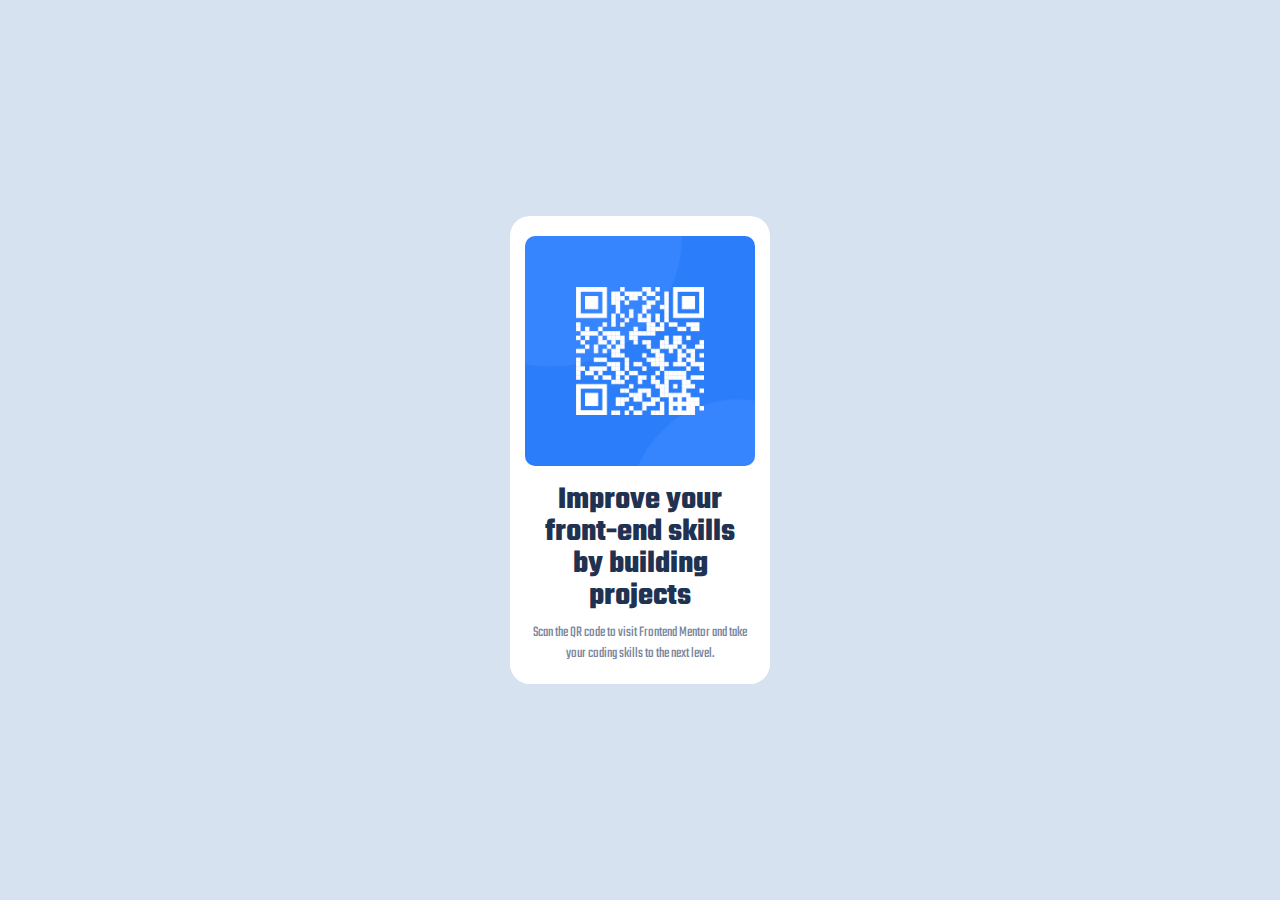
<file: index.html>
<!DOCTYPE html>
<html lang="en">
<head>
    <meta charset="UTF-8">
    <meta http-equiv="X-UA-Compatible" content="IE=edge">
    <meta name="viewport" content="width=device-width, initial-scale=1.0">
    <title>Frontend Mentor | QR Component</title>
    
    <link rel="icon" type="image/x-icon" href="images/favicon-32x32.png">
    <link rel="stylesheet" href="css/style.css">
</head>
<body>
    <div class="mainContainer">
        <div class="component">
            <div class="qrImage">
                <img class="qrImage" src="images/image-qr-code.png" alt="QR Code">
            </div>
            <div class="content">
                <h1 class="title">Improve your front-end skills by building projects</h1>
                <p>Scan the QR code to visit Frontend Mentor and take your coding skills to the next level.</p>
            </div>
        </div>
    </div>
</body>
</html>
</file>
<file: css/style.css>
@import url('https://fonts.googleapis.com/css2?family=Outfit:wght@400;700&family=Teko:wght@300&display=swap');

* {
    box-sizing: border-box;
    margin: 0px;
    padding: 0px;
}

body {
    background-color: hsl(212, 45%, 89%);

    font-family: 'Outfit', sans-serif;
    font-family: 'Teko', sans-serif;
}

.mainContainer {
    display: flex;
    /* flex-direction: column; */ 
    justify-content: center;
    align-items: center;

    /* top: 0;
    left: 0;
    right: 0;
    bottom: 0; */
    width: 100vw;
    height: 100vh;
}

.qrImage {
    width: 230px;
    border-radius: 10px;
}

.component {
    background-color: hsl(0, 0%, 100%);
    display: flex;
    flex-direction: column;
    justify-content: center;
    align-items: center;
    width: fit-content;

    /* left: 50%;
    top: 50%; */
    width:260px;

    padding: 20px 20px;
    border-radius: 20px;
}

.content {
    margin-top: 10px;
    text-align: center;
}

.title {
    color: hsl(218, 44%, 22%);
    font-weight: 700;
    line-height: 100%;
}

.content p {
    color: hsl(220, 15%, 55%);   
    font-size: 15px;
    font-weight: 400;
    text-align: center;
    margin-top: 10px;
}
</file>
